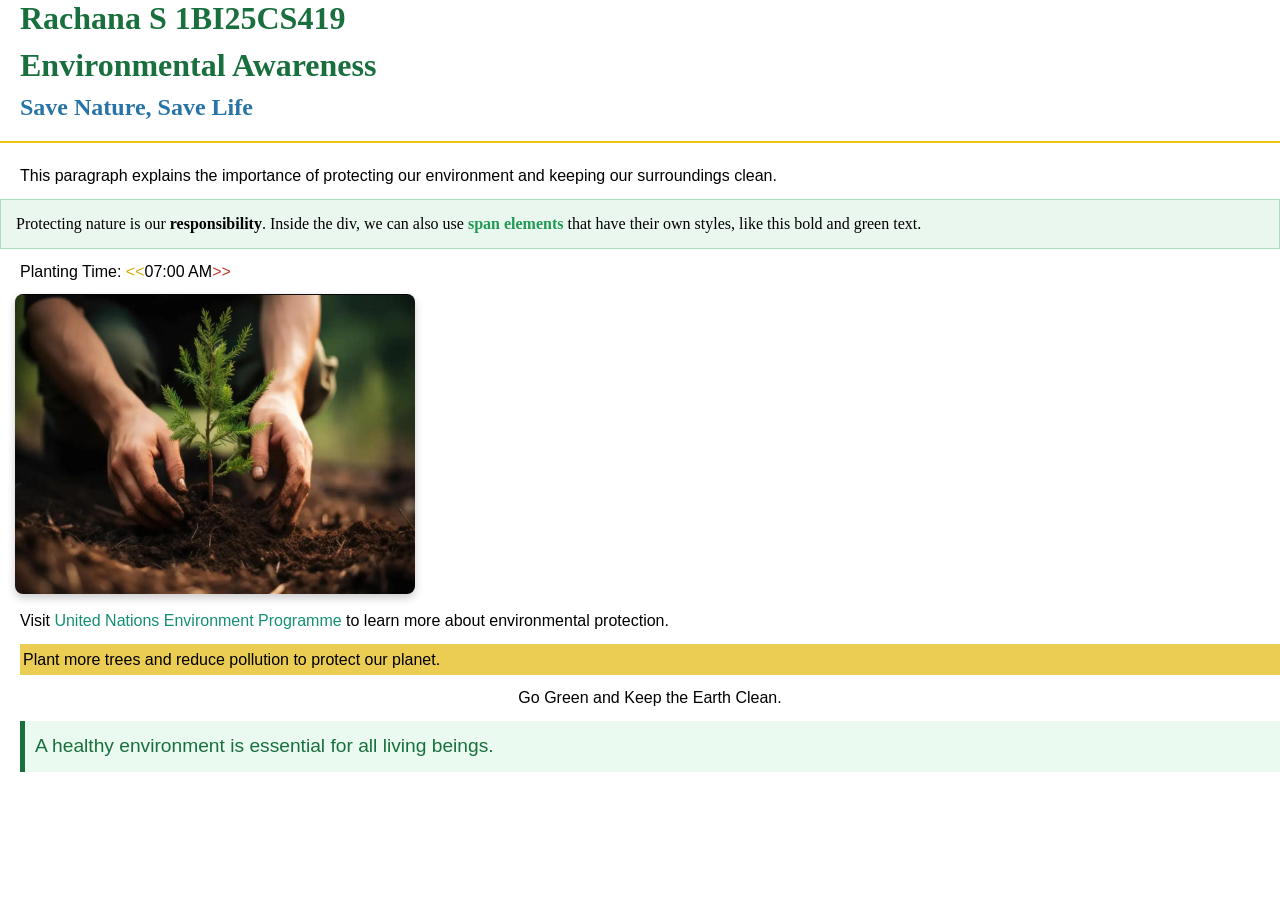
<file: index.html>
<!DOCTYPE html>
<head>

     <h2>Rachana S     1BI25CS419</h2>
     

    <title>Environmental Awareness</title>
    <link rel="stylesheet" href="style.css">
</head>
<body>

    <h2>Environmental Awareness</h2>

    <h3>Save Nature, Save Life</h3>

    <hr>

    <p>This paragraph explains the importance of protecting our environment and keeping our surroundings clean.</p>

    <div>
        Protecting nature is our <strong>responsibility</strong>.
        Inside the div, we can also use
        <span>span elements</span> that have their own styles,
        like this bold and green text.
    </div>

    <p>Planting Time: <time>07:00 AM</time></p>

    <img src="nature.jpeg" alt="Nature Image">

    <p>Visit
        <a href="https://www.unep.org/">
            United Nations Environment Programme
        </a>
        to learn more about environmental protection.
    </p>

    <p class="highlight">Plant more trees and reduce pollution to protect our planet.</p>

    <p class="center">Go Green and Keep the Earth Clean.</p>

    <p id="special-paragraph">A healthy environment is essential for all living beings.</p>

</body>
</html>
</file>
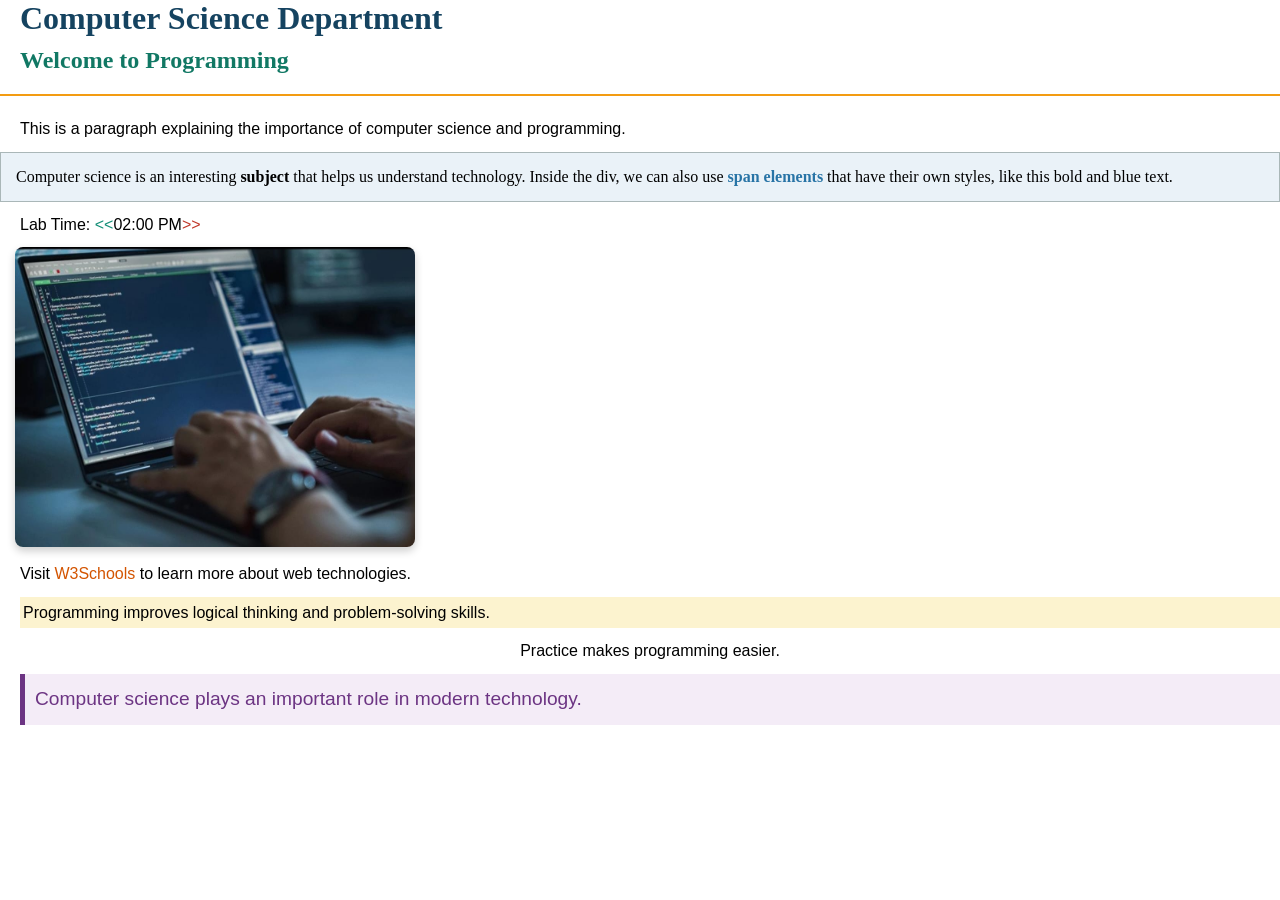
<file: New folder/index.html>
<!DOCTYPE html>
<head>
    <title>Computer Science Department</title>
    <link rel="stylesheet" href="style.css">
</head>
<body>

    <h2>Computer Science Department</h2>

    <h3>Welcome to Programming</h3>

    <hr>

    <p>This is a paragraph explaining the importance of computer science and programming.</p>

    <div>
        Computer science is an interesting <strong>subject</strong> that helps us
        understand technology. Inside the div, we can also use
        <span>span elements</span> that have their own styles, like this
        bold and blue text.
    </div>

    <p>Lab Time: <time>02:00 PM</time></p>

    <img src="computer.jpeg" alt="Computer Image">

    <p>Visit
        <a href="https://www.w3.org/">
            W3Schools
        </a>
        to learn more about web technologies.
    </p>

    <p class="highlight">Programming improves logical thinking and problem-solving skills.</p>

    <p class="center">Practice makes programming easier.</p>

    <p id="special-paragraph">Computer science plays an important role in modern technology.</p>

</body>
</html>
</file>
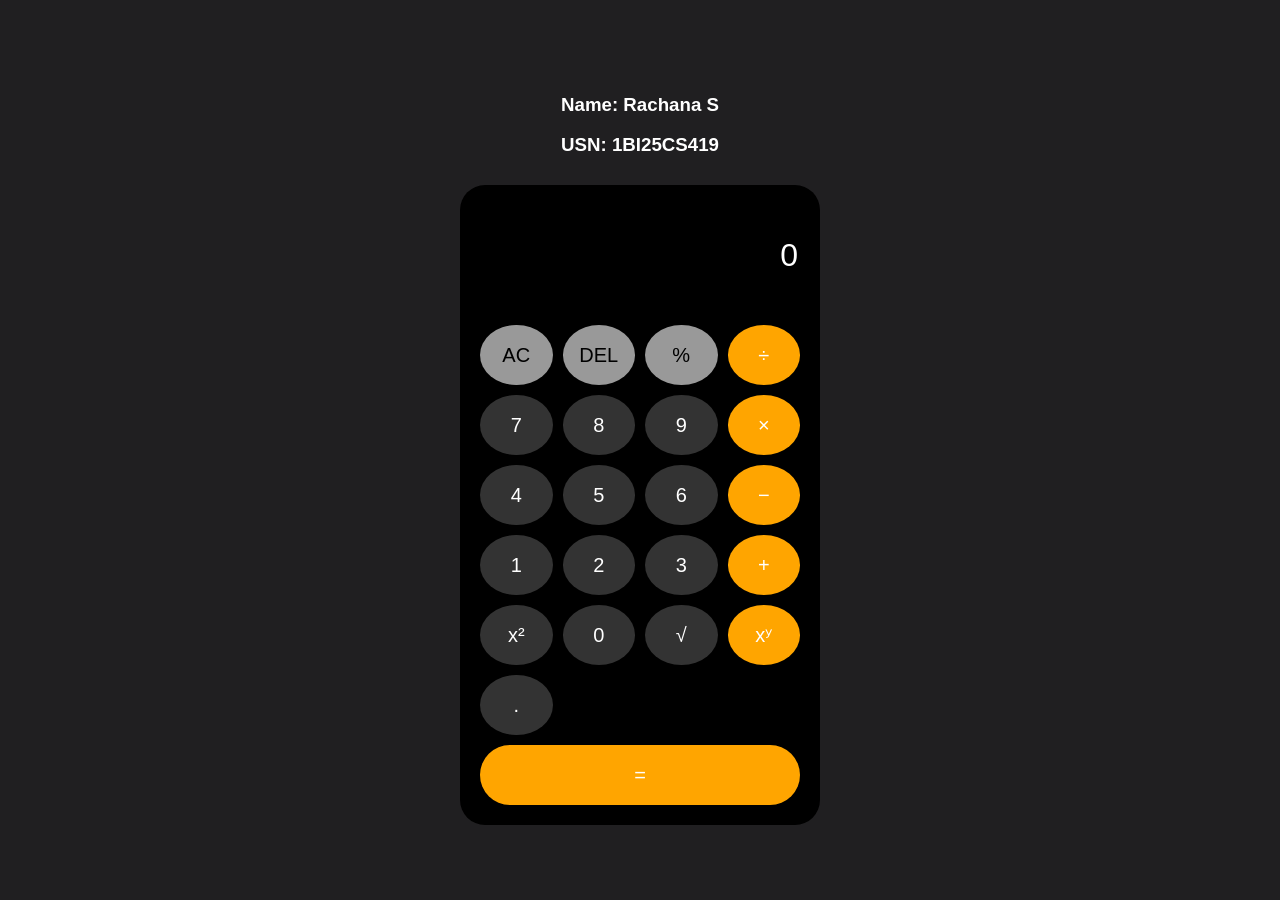
<file: pp5.html>
<!DOCTYPE html>
<html>
<head>
<title>Mobile Calculator</title>

<style>
body {
    background: #201f21;
    font-family: Arial;
    display: flex;
    flex-direction: column;
    justify-content: center;
    align-items: center;
    min-height: 100vh;
    margin: 0;
}

.student-details {
    color: white;
    text-align: center;
    margin-bottom: 10px;
}

.student-details h2 {
    color: orange;
}

.calculator {
    background: black;
    width: 320px;
    padding: 20px;
    border-radius: 25px;
}

#display {
    width: 100%;
    height: 100px;
    background: black;
    color: white;
    border: none;
    font-size: 32px;
    text-align: right;
    margin-bottom: 20px;
    box-sizing: border-box;
}

.buttons {
    display: grid;
    grid-template-columns: repeat(4, 1fr);
    gap: 10px;
}

button {
    height: 60px;
    border: none;
    border-radius: 50%;
    font-size: 20px;
    background: #333;
    color: white;
    cursor: pointer;
}

.operator {
    background: orange;
}

.special {
    background: #999;
    color: black;
}

.equal {
    background: orange;
    grid-column: span 4;
    border-radius: 30px;
}
</style>
</head>

<body>

<!-- Student Details -->
<div class="student-details">
    <h3>Name: Rachana S</h3>
    <h3>USN: 1BI25CS419</h3>
</div>

<!-- Calculator -->
<div class="calculator">

<input type="text" id="display" value="0" readonly>

<div class="buttons">

<button class="special" onclick="clearDisplay()">AC</button>
<button class="special" onclick="deleteLast()">DEL</button>
<button class="special" onclick="add('%')">%</button>
<button class="operator" onclick="add('/')">÷</button>

<button onclick="add('7')">7</button>
<button onclick="add('8')">8</button>
<button onclick="add('9')">9</button>
<button class="operator" onclick="add('*')">×</button>

<button onclick="add('4')">4</button>
<button onclick="add('5')">5</button>
<button onclick="add('6')">6</button>
<button class="operator" onclick="add('-')">−</button>

<button onclick="add('1')">1</button>
<button onclick="add('2')">2</button>
<button onclick="add('3')">3</button>
<button class="operator" onclick="add('+')">+</button>

<button onclick="square()">x²</button>
<button onclick="add('0')">0</button>
<button onclick="sqrt()">√</button>
<button class="operator" onclick="add('^')">xʸ</button>

<button onclick="add('.')">.</button>
<button class="equal" onclick="calculate()">=</button>

</div>
</div>

<script>

let display = document.getElementById("display");
let expression = "";
let answerShown = false;

function add(value) {

    if (display.value === "Error") {
        expression = "";
    }

    if (answerShown) {
        if ("+-*/%^".includes(value)) {
            expression = display.value;
        } else {
            expression = "";
        }
        answerShown = false;
    }

    if ("+-*/%^".includes(value)) {
        if (expression === "" && value !== "-") return;

        if ("+-*/%^".includes(expression.slice(-1))) {
            expression = expression.slice(0, -1);
        }
    }

    expression += value;
    display.value = expression;
}

function calculate() {
    try {
        if (expression === "" ||
            /[+\-*/%^.]$/.test(expression)) return;

        let exp = expression.replace(/\^/g, "**");

        if (!/^[0-9+\-*/%.() ]+$/.test(exp)) {
            throw new Error();
        }

        let result = Function(
            '"use strict"; return (' + exp + ')'
        )();

        if (!Number.isFinite(result)) {
            throw new Error();
        }

        display.value = Number(result.toPrecision(12));
        expression = display.value;
        answerShown = true;

    } catch {
        display.value = "Error";
        expression = "";
        answerShown = true;
    }
}

function square() {
    if (answerShown) expression = display.value;

    let n = Number(expression);

    if (expression === "" || !Number.isFinite(n)) return;

    expression = String(n * n);
    display.value = expression;
    answerShown = true;
}

function sqrt() {
    if (answerShown) expression = display.value;

    let n = Number(expression);

    if (expression === "" || !Number.isFinite(n)) return;

    if (n < 0) {
        display.value = "Error";
        expression = "";
    } else {
        expression = String(Math.sqrt(n));
        display.value = expression;
    }

    answerShown = true;
}

function clearDisplay() {
    expression = "";
    display.value = "0";
    answerShown = false;
}

function deleteLast() {
    if (answerShown) {
        clearDisplay();
        return;
    }

    expression = expression.slice(0, -1);
    display.value = expression || "0";
}

</script>

</body>
</html>
</file>
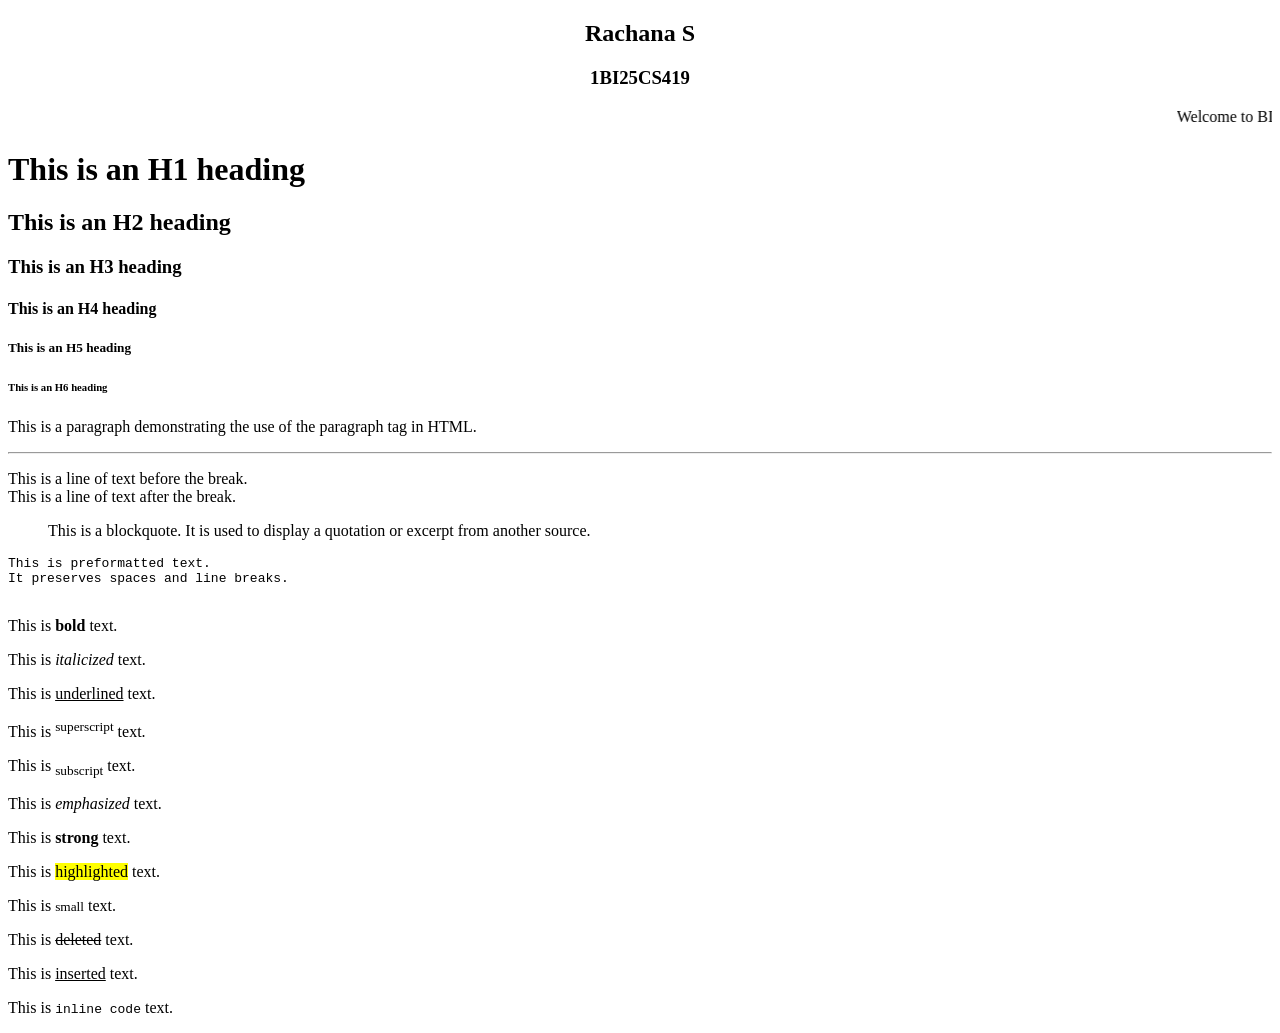
<file: wt lab/p1.html>
<!DOCTYPE html>
<head>
 <title>My First Web Page </title>
</head>
<body>
 <!-- Moving text -->
   <center>
     <h2>Rachana S</h2>
     <h3>1BI25CS419</h3>
   </center>
 <marquee>Welcome to BIT</marquee>
 <!-- Different heading tags -->
 <h1>This is an H1 heading</h1>
 <h2>This is an H2 heading</h2>
 <h3>This is an H3 heading</h3>
 <h4>This is an H4 heading</h4>
 <h5>This is an H5 heading</h5>
 <h6>This is an H6 heading</h6>
 <!-- Paragraph -->
 <p>This is a paragraph demonstrating the use of the paragraph tag in HTML.</p>
 <!-- Horizontal line -->
 <hr>
<!-- Line break -->
 <p>This is a line of text before the break.<br>This is a line of text after the break.</p>
 <!-- Block Quote -->
 <blockquote>
 This is a blockquote. It is used to display a quotation or excerpt from another source.
 </blockquote>
 <!-- Pre tag -->
 <pre>
This is preformatted text.
It preserves spaces and line breaks.
 </pre>
 <!-- Different Logical Style tags -->
 <p>This is <b>bold</b> text.</p>
 <p>This is <i>italicized</i> text.</p>
 <p>This is <u>underlined</u> text.</p>
 <p>This is <sup>superscript</sup> text.</p>
 <p>This is <sub>subscript</sub> text.</p>
 <p>This is <em>emphasized</em> text.</p>
 <p>This is <strong>strong</strong> text.</p>
 <p>This is <mark>highlighted</mark> text.</p>
 <p>This is <small>small</small> text.</p>
 <p>This is <del>deleted</del> text.</p>
 <p>This is <ins>inserted</ins> text.</p>
 <p>This is <code>inline code</code> text.</p>
</body>
</html>
</file>
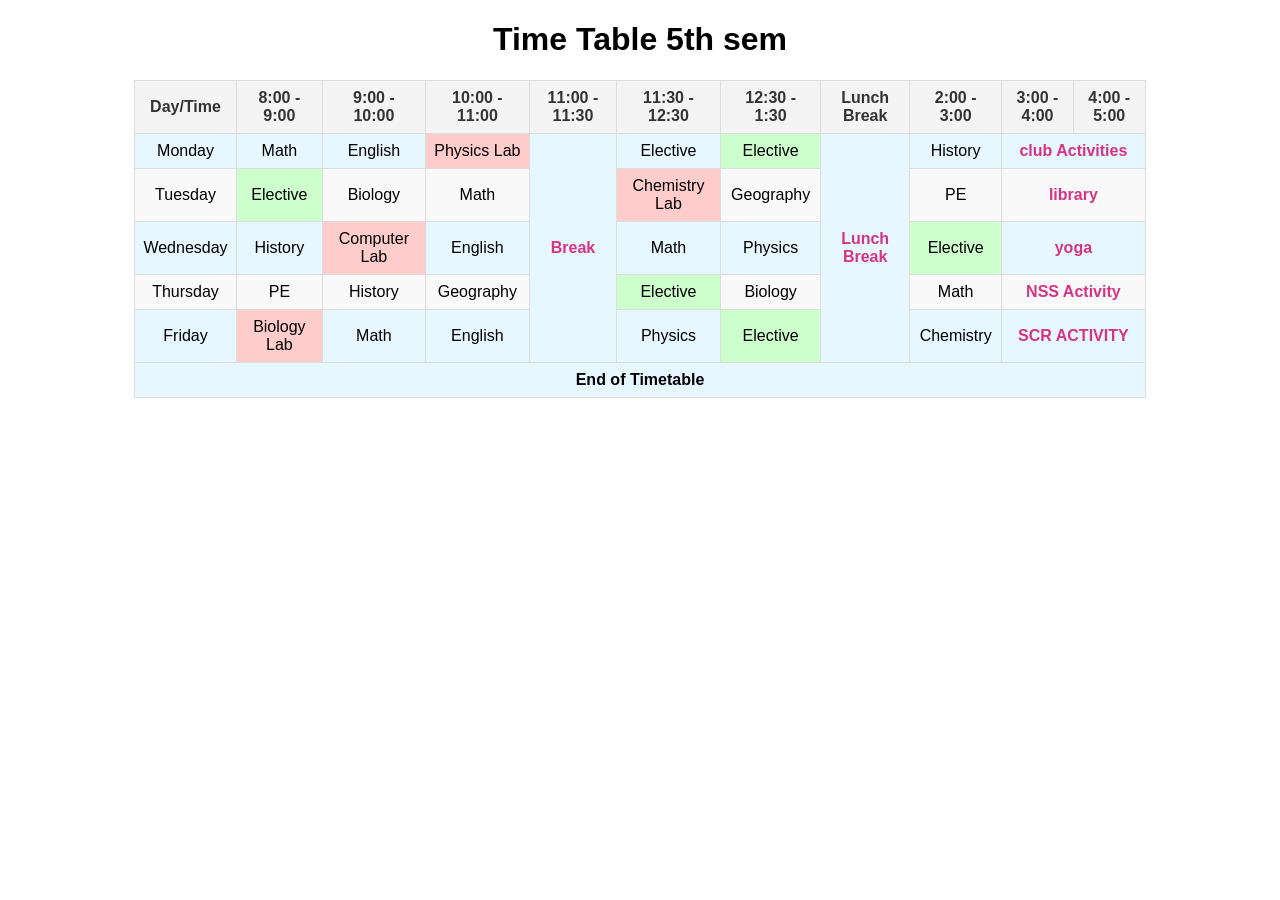
<file: wt lab/p2.html>
<!DOCTYPE html>
<head>
<title> 5th sem Time Table</title>
 <style>
 body {
 font-family: Arial, sans-serif;
 }
table {
 width: 80%;
 margin: 20px auto;
 border-collapse: collapse;
 }
 th, td {
 border: 1px solid #ddd;
 padding: 8px;
 text-align: center;
 }
 th {
 background-color: #f4f4f4;
 color: #333;
 }
 tr:nth-child(even) {
 background-color: #f9f9f9;
 }
tr:nth-child(odd) {
 background-color: #e6f7ff;
 }
 .lab-hour {
 background-color: #ffcccc;
 }
 .elective-hour {
 background-color: #ccffcc;
 }
 .highlight {
 font-weight: bold;
 color: #d63384;
 }
 tfoot {
 background-color: #e0e0e0;
 font-weight: bold;
 }
 </style>
</head>
<body>
 <h1 style="text-align: center;">Time Table 5th sem</h1>
 <table>
 <thead>
 <tr>
 <th>Day/Time</th>
 <th>8:00 - 9:00</th>
 <th>9:00 - 10:00</th>
 <th>10:00 - 11:00</th>
 <th>11:00 - 11:30</th>
 <th>11:30 - 12:30</th>
 <th>12:30 - 1:30</th>
 <th>Lunch Break</th>
 <th>2:00 - 3:00</th>
 <th>3:00 - 4:00</th>
 <th>4:00 - 5:00</th>
</tr>
 </thead>
<tbody>
 <tr>
 <td>Monday</td>
 <td>Math</td>
 <td>English</td>
 <td class="lab-hour">Physics Lab</td>
 <td rowspan="5" class="highlight">Break</td>
 <td>Elective</td>
 <td class="elective-hour">Elective</td>
 <td rowspan="5" class="highlight">Lunch Break</td>
 <td>History</td>
 <td colspan="2" class="highlight">club Activities</td>
 </tr>
 <tr>
 <td>Tuesday</td>
 <td class="elective-hour">Elective</td>
 <td>Biology</td>
 <td>Math</td>
 <td class="lab-hour">Chemistry Lab</td>
 <td>Geography</td>
 <td>PE</td>
 <td colspan="2" class="highlight">library</td>
 </tr>
 <tr>
 <td>Wednesday</td>
 <td>History</td>
 <td class="lab-hour">Computer Lab</td>
 <td>English</td>
 <td>Math</td>
 <td>Physics</td>
 <td class="elective-hour">Elective</td>
 <td colspan="2" class="highlight">yoga</td>
 </tr>
 <tr>
 <td>Thursday</td>
 <td>PE</td>
 <td>History</td>
 <td>Geography</td>
 <td class="elective-hour">Elective</td>
 <td>Biology</td>
 <td>Math</td>
 <td colspan="2" class="highlight">NSS Activity</td>
 </tr>
<tr>
 <td>Friday</td>
 <td class="lab-hour">Biology Lab</td>
 <td>Math</td>
 <td>English</td>
 <td>Physics</td>
 <td class="elective-hour">Elective</td>
 <td>Chemistry</td>
 <td colspan="2" class="highlight">SCR ACTIVITY</td>
 </tr>
 </tbody>
 <tfoot>
 <tr>
 <td colspan="11">End of Timetable</td>
 </tr>
 </tfoot>
 </table>
</body>
</html>
</file>
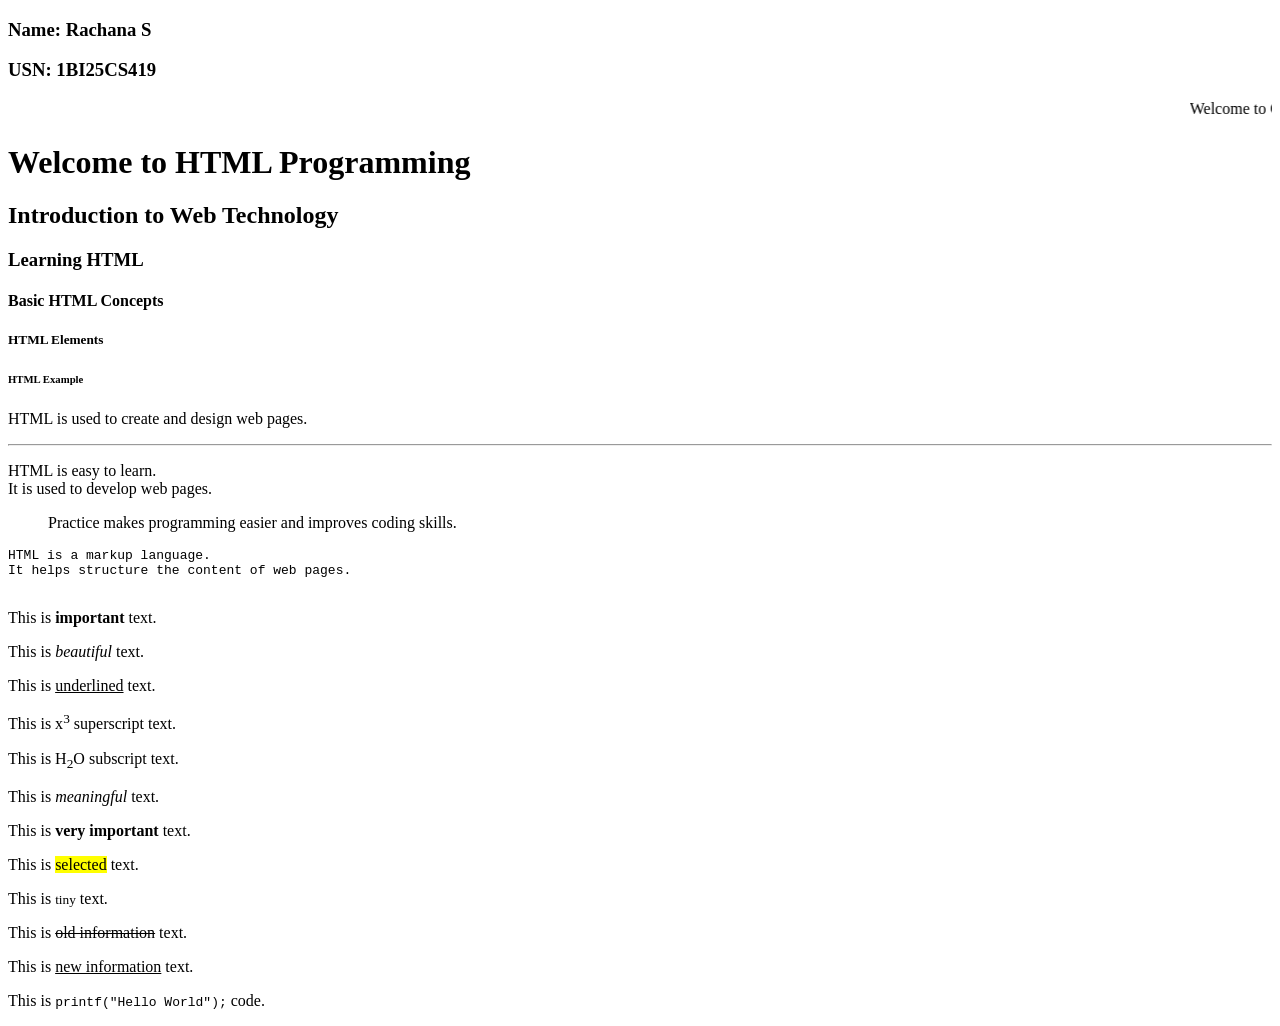
<file: wt lab/p4.html>
<!DOCTYPE html>
<html>
<head>
    <title>My Web Page</title>
</head>
<body>

    <!-- Student Details -->
    <h3>Name: Rachana S</h3>
    <h3>USN: 1BI25CS419</h3>

    <!-- Moving text -->
    <marquee>Welcome to Computer Science Department</marquee>

    <!-- Different heading tags -->
    <h1>Welcome to HTML Programming</h1>
    <h2>Introduction to Web Technology</h2>
    <h3>Learning HTML</h3>
    <h4>Basic HTML Concepts</h4>
    <h5>HTML Elements</h5>
    <h6>HTML Example</h6>

    <!-- Paragraph -->
    <p>HTML is used to create and design web pages.</p>

    <!-- Horizontal line -->
    <hr>

    <!-- Line break -->
    <p>HTML is easy to learn.<br>It is used to develop web pages.</p>

    <!-- Block Quote -->
    <blockquote>
        Practice makes programming easier and improves coding skills.
    </blockquote>

    <!-- Pre tag -->
    <pre>
HTML is a markup language.
It helps structure the content of web pages.
    </pre>

    <!-- Different Logical Style tags -->
    <p>This is <b>important</b> text.</p>
    <p>This is <i>beautiful</i> text.</p>
    <p>This is <u>underlined</u> text.</p>
    <p>This is x<sup>3</sup> superscript text.</p>
    <p>This is H<sub>2</sub>O subscript text.</p>
    <p>This is <em>meaningful</em> text.</p>
    <p>This is <strong>very important</strong> text.</p>
    <p>This is <mark>selected</mark> text.</p>
    <p>This is <small>tiny</small> text.</p>
    <p>This is <del>old information</del> text.</p>
    <p>This is <ins>new information</ins> text.</p>
    <p>This is <code>printf("Hello World");</code> code.</p>

</body>
</html>
</file>
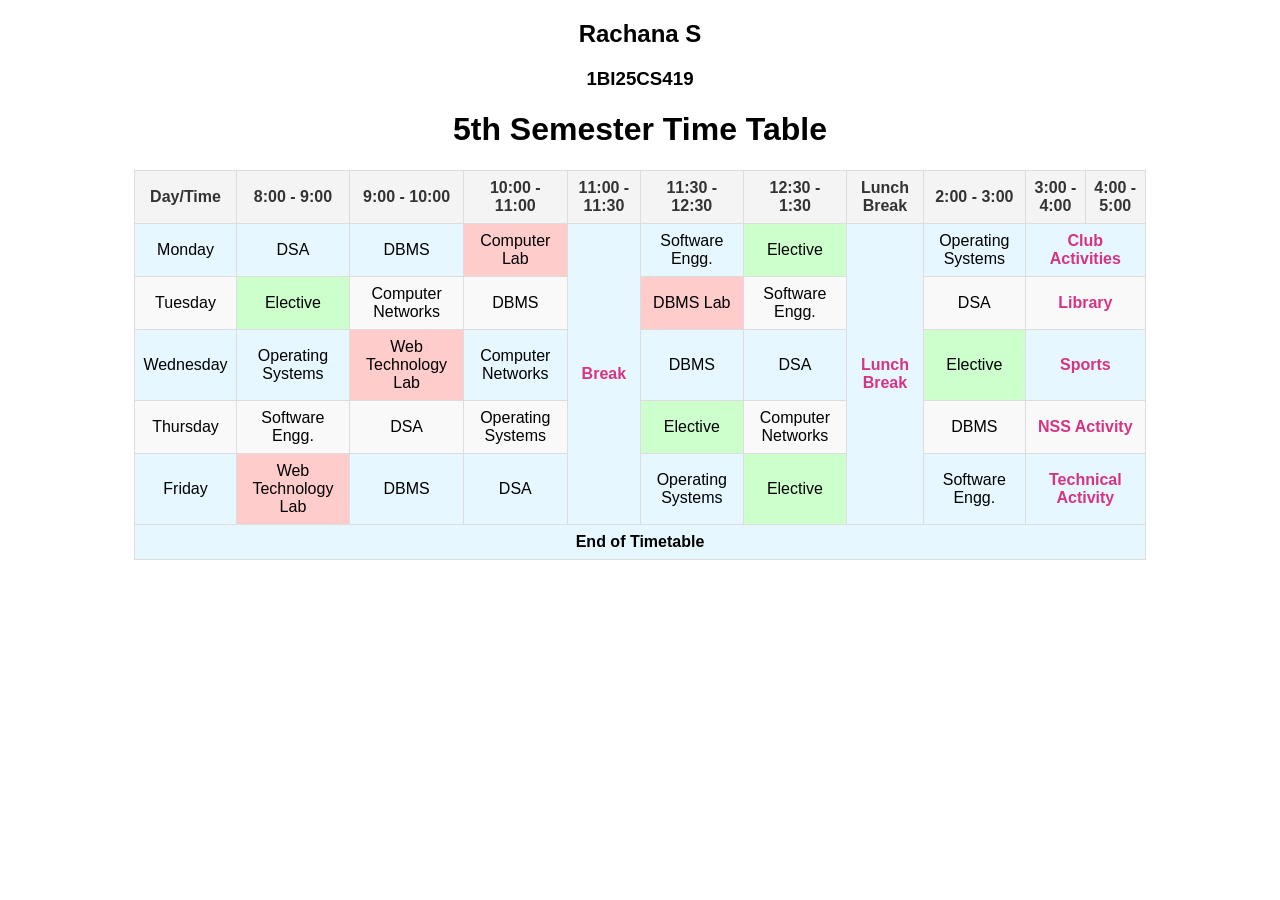
<file: wt lab/p5.html>
<!DOCTYPE html>
<html>
<head>
    <title>5th Sem Time Table</title>

    <style>
        body {
            font-family: Arial, sans-serif;
        }

        table {
            width: 80%;
            margin: 20px auto;
            border-collapse: collapse;
        }

        th, td {
            border: 1px solid #ddd;
            padding: 8px;
            text-align: center;
        }

        th {
            background-color: #f4f4f4;
            color: #333;
        }

        tr:nth-child(even) {
            background-color: #f9f9f9;
        }

        tr:nth-child(odd) {
            background-color: #e6f7ff;
        }

        .lab-hour {
            background-color: #ffcccc;
        }

        .elective-hour {
            background-color: #ccffcc;
        }

        .highlight {
            font-weight: bold;
            color: #d63384;
        }

        tfoot {
            background-color: #e0e0e0;
            font-weight: bold;
        }
    </style>
</head>

<body>

    <h2 style="text-align: center;">Rachana S</h2>
    <h3 style="text-align: center;">1BI25CS419</h3>

    <h1 style="text-align: center;">5th Semester Time Table</h1>

    <table>
        <thead>
            <tr>
                <th>Day/Time</th>
                <th>8:00 - 9:00</th>
                <th>9:00 - 10:00</th>
                <th>10:00 - 11:00</th>
                <th>11:00 - 11:30</th>
                <th>11:30 - 12:30</th>
                <th>12:30 - 1:30</th>
                <th>Lunch Break</th>
                <th>2:00 - 3:00</th>
                <th>3:00 - 4:00</th>
                <th>4:00 - 5:00</th>
            </tr>
        </thead>

        <tbody>
            <tr>
                <td>Monday</td>
                <td>DSA</td>
                <td>DBMS</td>
                <td class="lab-hour">Computer Lab</td>
                <td rowspan="5" class="highlight">Break</td>
                <td>Software Engg.</td>
                <td class="elective-hour">Elective</td>
                <td rowspan="5" class="highlight">Lunch Break</td>
                <td>Operating Systems</td>
                <td colspan="2" class="highlight">Club Activities</td>
            </tr>

            <tr>
                <td>Tuesday</td>
                <td class="elective-hour">Elective</td>
                <td>Computer Networks</td>
                <td>DBMS</td>
                <td class="lab-hour">DBMS Lab</td>
                <td>Software Engg.</td>
                <td>DSA</td>
                <td colspan="2" class="highlight">Library</td>
            </tr>

            <tr>
                <td>Wednesday</td>
                <td>Operating Systems</td>
                <td class="lab-hour">Web Technology Lab</td>
                <td>Computer Networks</td>
                <td>DBMS</td>
                <td>DSA</td>
                <td class="elective-hour">Elective</td>
                <td colspan="2" class="highlight">Sports</td>
            </tr>

            <tr>
                <td>Thursday</td>
                <td>Software Engg.</td>
                <td>DSA</td>
                <td>Operating Systems</td>
                <td class="elective-hour">Elective</td>
                <td>Computer Networks</td>
                <td>DBMS</td>
                <td colspan="2" class="highlight">NSS Activity</td>
            </tr>

            <tr>
                <td>Friday</td>
                <td class="lab-hour">Web Technology Lab</td>
                <td>DBMS</td>
                <td>DSA</td>
                <td>Operating Systems</td>
                <td class="elective-hour">Elective</td>
                <td>Software Engg.</td>
                <td colspan="2" class="highlight">Technical Activity</td>
            </tr>
        </tbody>

        <tfoot>
            <tr>
                <td colspan="11">End of Timetable</td>
            </tr>
        </tfoot>
    </table>

</body>
</html>
</file>
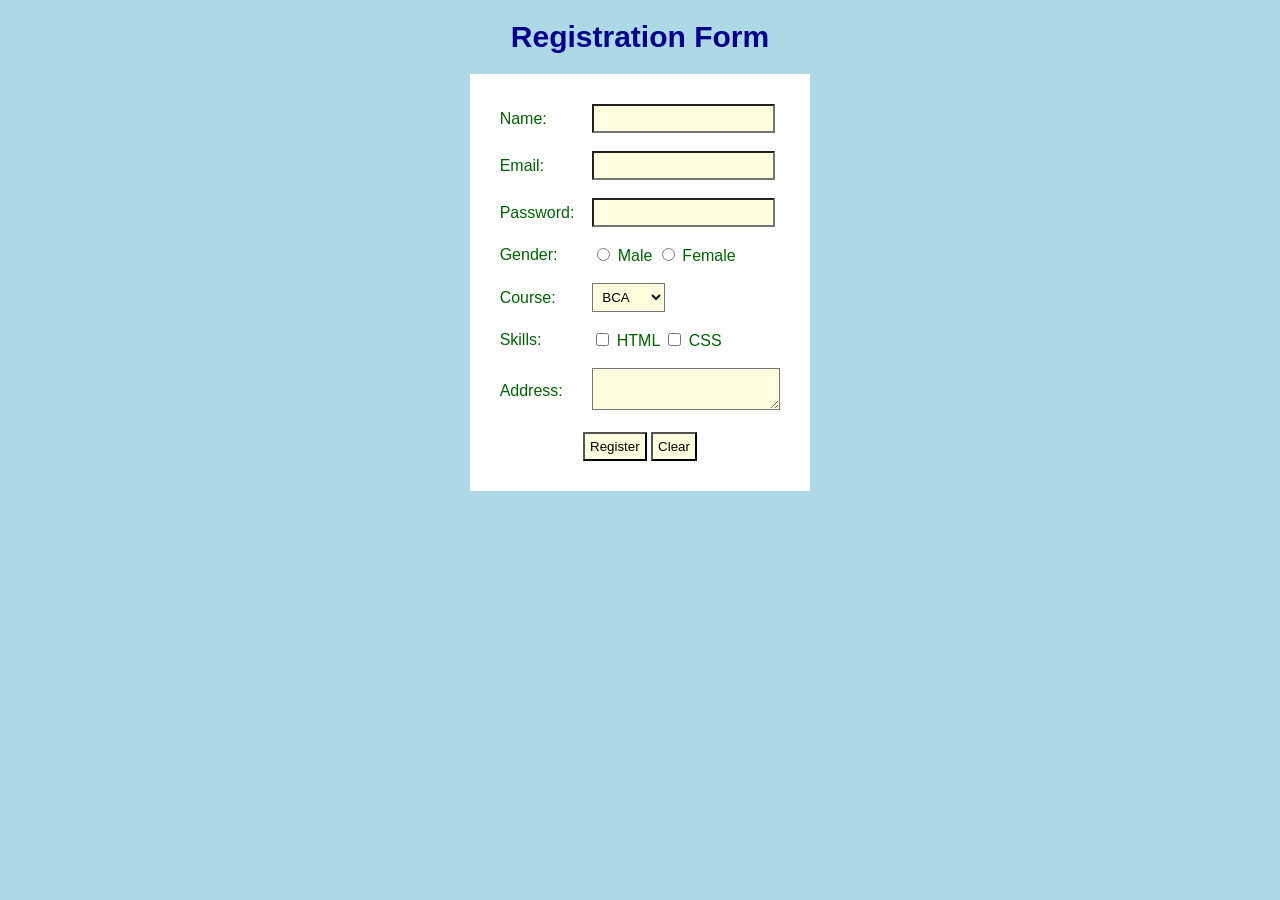
<file: wt lab/p6.html>
<!DOCTYPE html>
<html>
<head>
 <title>Registration</title>
 <style>
 body {
 background: lightblue;
 font-family: Arial;
 }
 h1 {
 color: darkblue;
 font-size: 30px;
 text-align: center;
 }
 table {
 margin: auto;
 background: white;
 padding: 20px;
 }
 td {
 padding: 8px;
 color: darkgreen;
 font-size: 16px;
 }
 input, select, textarea {
 background: lightyellow;
 padding: 5px;
 }
 </style>
</head>
<body>
 <h1>Registration Form</h1>
<form>
 <table>
 <tr><td>Name:</td><td><input type="text"></td></tr>
 <tr><td>Email:</td><td><input type="email"></td></tr>
 <tr><td>Password:</td><td><input type="password"></td></tr>
 <tr><td>Gender:</td>
 <td>
 <input type="radio" name="g"> Male
 <input type="radio" name="g"> Female
 </td>
 </tr>
 <tr><td>Course:</td>
 <td>
 <select>
 <option>BCA</option>
 <option>B.Tech</option>
 <option>MCA</option>
 </select>
 </td>
 </tr>
 <tr><td>Skills:</td>
 <td>
 <input type="checkbox"> HTML
 <input type="checkbox"> CSS
 </td>
 </tr>
 <tr><td>Address:</td><td><textarea></textarea></td></tr>
 <tr><td colspan="2" align="center">
 <input type="submit" value="Register">
 <input type="reset" value="Clear">
 </td></tr>
 </table>
 </form>
</body>
</html>
</file>
<file: style.css>
* {
    margin: 0;
    padding: 0;
    box-sizing: border-box;
}

h2 {
    color: #196f3d;
    font-size: 2em;
    margin-bottom: 10px;
}

h3 {
    color: #2874a6;
    font-size: 1.5em;
    margin-bottom: 8px;
}

hr {
    border: 0;
    height: 2px;
    background-color: #f1c40f;
    margin: 20px 0;
}

p {
    font-family: Arial, sans-serif;
    line-height: 1.6;
    margin: 10px 0;
}

div {
    padding: 15px;
    border: 1px solid #a9dfbf;
    background-color: #e9f7ef;
}

span {
    color: #229954;
    font-weight: bold;
}

time::before {
    content: '<<';
    color: #d4ac0d;
}

time::after {
    content: '>>';
    color: #c0392b;
}

img {
    margin-left: 15px;
    height: 300px;
    width: 400px;
    border-radius: 8px;
    box-shadow: 0 4px 8px rgba(0, 0, 0, 0.2);
    max-width: 100%;
}

a {
    text-decoration: none;
    color: #148f77;
}

a:hover {
    color: #9429c2;
    text-decoration: underline;
}

.highlight {
    background-color: #ebcd54;
    padding: 3px;
}

.center {
    text-align: center;
}

#special-paragraph {
    font-size: 1.2em;
    color: #196f3d;
    background-color: #eafaf1;
    padding: 10px;
    border-left: 5px solid #196f3d;
}

h2,
h3,
p {
    margin-left: 20px;
}
</file>
<file: New folder/style.css>
* {
    margin: 0;
    padding: 0;
    box-sizing: border-box;
}

h2 {
    color: #154360;
    font-size: 2em;
    margin-bottom: 10px;
}

h3 {
    color: #117864;
    font-size: 1.5em;
    margin-bottom: 8px;
}

hr {
    border: 0;
    height: 2px;
    background-color: #f39c12;
    margin: 20px 0;
}

p {
    font-family: Arial, sans-serif;
    line-height: 1.6;
    margin: 10px 0;
}

div {
    padding: 15px;
    border: 1px solid #aab7b8;
    background-color: #eaf2f8;
}

span {
    color: #2874a6;
    font-weight: bold;
}

time::before {
    content: '<<';
    color: #148f77;
}

time::after {
    content: '>>';
    color: #c0392b;
}

img {
    margin-left: 15px;
    height: 300px;
    width: 400px;
    border-radius: 8px;
    box-shadow: 0 4px 8px rgba(0, 0, 0, 0.2);
    max-width: 100%;
}

a {
    text-decoration: none;
    color: #d35400;
}

a:hover {
    color: #8914b8;
    text-decoration: underline;
}

.highlight {
    background-color: #fcf3cf;
    padding: 3px;
}

.center {
    text-align: center;
}

#special-paragraph {
    font-size: 1.2em;
    color: #6c3483;
    background-color: #f4ecf7;
    padding: 10px;
    border-left: 5px solid #6c3483;
}

h2,
h3,
p {
    margin-left: 20px;
}
</file>
